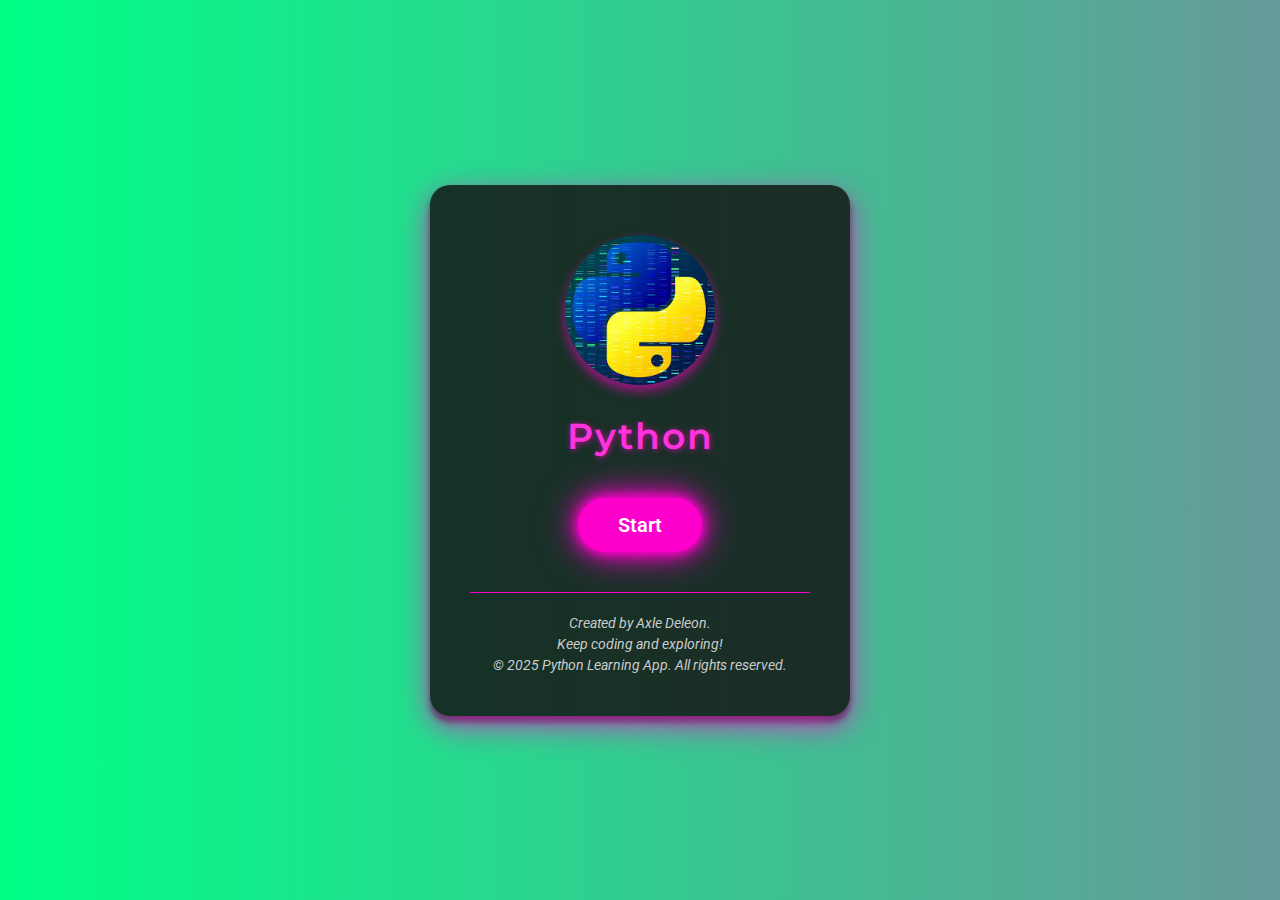
<file: index.html>
<!DOCTYPE html>
<html lang="en">
<head>
  <meta charset="UTF-8" />
  <meta name="viewport" content="width=device-width, initial-scale=1" />
  <title>Python</title>
  <link rel="stylesheet" href="index.css" />
   <link href="https://fonts.googleapis.com/css2?family=Montserrat:wght@600&family=Roboto&display=swap" rel="stylesheet" />

  <link href="https://fonts.googleapis.com/css2?family=Montserrat:wght@600&family=Roboto&display=swap" rel="stylesheet" />
</head>
<body>
  <div class="container">
    <img src="logo.jpg" alt="Python Logo" class="logo" />
    <h1 class="site-title">Python</h1>
    <a href="greetings.html" class="next-button">Start</a>
    <footer>
      <p>Created by Axle Deleon.<br />
      Keep coding and exploring!<br />
      &copy; 2025 Python Learning App. All rights reserved.</p>
    </footer>
  </div>
</body>
</html>
</file>
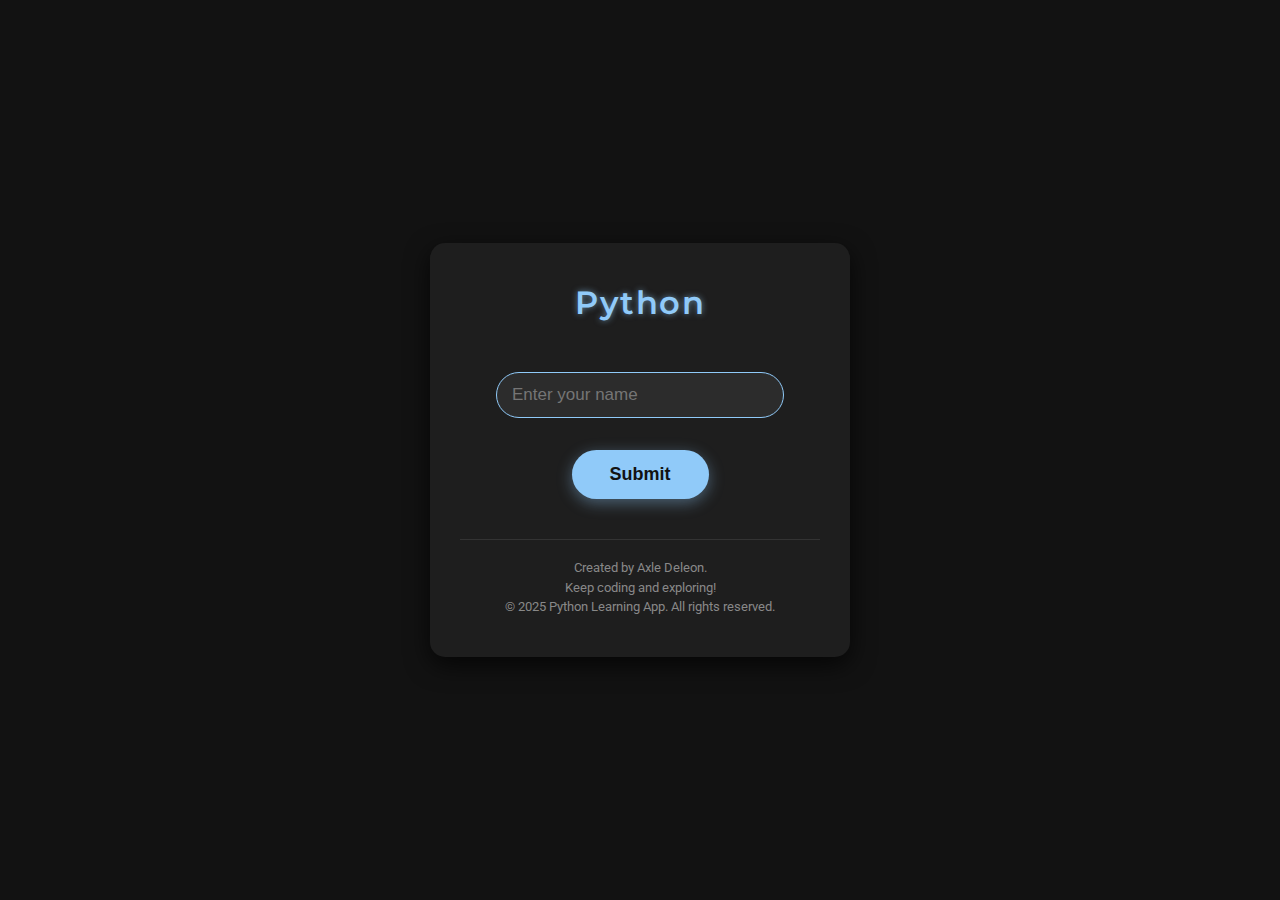
<file: greetings.html>
<!DOCTYPE html>
<html lang="en">
<head>
  <meta charset="UTF-8" />
  <meta name="viewport" content="width=device-width, initial-scale=1" />
  <title>Python Lessons - Greetings</title>
  <link href="https://fonts.googleapis.com/css2?family=Montserrat:wght@600&family=Roboto&display=swap" rel="stylesheet" />
  <style>
    /* Reset */
    * {
      box-sizing: border-box;
      margin: 0;
      padding: 0;
    }

    /* Body & Font */
    body {
      font-family: 'Roboto', sans-serif;
      background-color: #121212;
      color: #ddd;
      min-height: 100vh;
      display: flex;
      justify-content: center;
      align-items: center;
      padding: 20px;
    }

    /* Main container */
    .container {
      background: #1e1e1e;
      padding: 40px 30px 40px;
      border-radius: 15px;
      max-width: 420px;
      width: 100%;
      box-shadow:
        0 8px 24px rgba(0, 0, 0, 0.7);
      text-align: center;
      transition: transform 0.3s ease;
      color: #ddd;
    }

    .container:hover {
      transform: translateY(-5px);
    }

    /* Site Title */
    .site-title {
      font-family: 'Montserrat', sans-serif;
      font-weight: 600;
      font-size: 32px;
      color: #90caf9;
      margin-bottom: 30px;
      letter-spacing: 1.5px;
      text-shadow: 0 0 6px rgba(144, 202, 249, 0.6);
    }

    /* Buttons */
    .next-button {
      display: inline-block;
      background: #90caf9;
      color: #121212;
      padding: 14px 38px;
      border-radius: 30px;
      font-size: 18px;
      font-weight: 600;
      text-decoration: none;
      box-shadow:
        0 4px 15px rgba(144, 202, 249, 0.4);
      transition:
        background-color 0.3s ease,
        box-shadow 0.3s ease,
        transform 0.2s ease;
      user-select: none;
      cursor: pointer;
      border: none;
      margin-top: 12px;
    }

    .next-button:hover {
      background: #64b5f6;
      box-shadow:
        0 6px 20px rgba(100, 181, 246, 0.6);
      transform: translateY(-3px);
    }

    /* Input */
    input[type="text"] {
      width: 80%;
      padding: 12px 15px;
      border-radius: 25px;
      border: 1.5px solid #90caf9;
      font-size: 17px;
      margin: 20px 0;
      outline: none;
      background: #2c2c2c;
      color: #eee;
      transition: border-color 0.3s ease;
    }

    input[type="text"]:focus {
      border-color: #64b5f6;
      background: #3a3a3a;
    }

    /* Greeting text */
    .greeting-text {
      font-size: 20px;
      font-weight: 600;
      color: #90caf9;
      margin: 25px 0 10px;
      min-height: 70px;
      text-shadow: 0 0 5px rgba(144, 202, 249, 0.6);
    }

    /* Footer */
    footer {
      margin-top: 40px;
      font-size: 13px;
      color: #888;
      line-height: 1.5;
      user-select: none;
      border-top: 1px solid #333;
      padding-top: 18px;
      width: 100%;
    }

    /* Responsive */
    @media (max-width: 768px) {
      .container {
        padding: 35px 25px 35px;
      }

      .site-title {
        font-size: 28px;
      }

      .next-button {
        padding: 12px 32px;
        font-size: 16px;
      }
    }

    @media (max-width: 480px) {
      .site-title {
        font-size: 24px;
      }

      .next-button {
        width: 100%;
        padding: 15px 0;
        font-size: 16px;
      }

      footer {
        font-size: 11px;
      }
    }

    /* Hide elements */
    .hidden {
      display: none;
    }
  </style>
</head>
<body>
  <div class="container" style="text-align:center;">

    <h1 class="site-title">Python</h1>

    <!-- Name Input Screen -->
    <div id="nameInputScreen">
      <input type="text" id="nameInput" placeholder="Enter your name" autocomplete="off" />
      <br />
      <button id="submitNameBtn" class="next-button">Submit</button>
    </div>

    <!-- Greeting Screen -->
    <div id="greetingScreen" class="hidden">
      <p id="greetingText" class="greeting-text"></p>
      <a href="home.html" class="next-button">Start Learning</a>
    </div>

    <footer>
      <p>
        Created by Axle Deleon.<br />
        Keep coding and exploring!<br />
        &copy; 2025 Python Learning App. All rights reserved.
      </p>
    </footer>

  </div>
 <script>
  const submitNameBtn = document.getElementById('submitNameBtn');
  const nameInputScreen = document.getElementById('nameInputScreen');
  const greetingScreen = document.getElementById('greetingScreen');
  const greetingText = document.getElementById('greetingText');
  const nameInput = document.getElementById('nameInput');

  const quotes = {
    morning: [
      "Rise and shine! The world awaits your code.",
      "Good morning! Keep your passion burning.",
      "Every morning is a new chance to learn something amazing."
    ],
    afternoon: [
      "Keep going! Afternoon grind is real.",
      "Good afternoon! Success is on your way.",
      "Keep pushing! Your efforts will pay off."
    ],
    evening: [
      "Good evening! Time to reflect and improve.",
      "Relax, recharge, and get ready for tomorrow.",
      "Evenings are perfect for coding dreams."
    ],
    night: [
      "Night owl coder! Keep those ideas flowing.",
      "Good night! Rest well to code even better.",
      "The best solutions come in the quiet night."
    ]
  };

  function getGreetingAndQuote(name) {
    const hour = new Date().getHours();
    let greetingTime;

    if (hour >= 5 && hour < 12) {
      greetingTime = "morning";
    } else if (hour >= 12 && hour < 17) {
      greetingTime = "afternoon";
    } else if (hour >= 17 && hour < 21) {
      greetingTime = "evening";
    } else {
      greetingTime = "night";
    }

    const greetingWords = {
      morning: "Good Morning",
      afternoon: "Good Afternoon",
      evening: "Good Evening",
      night: "Good Night"
    };

    const quotesArray = quotes[greetingTime];
    const randomQuote = quotesArray[Math.floor(Math.random() * quotesArray.length)];

    return `${greetingWords[greetingTime]}, ${name}! ${randomQuote}`;
  }

  // Check if name is saved in localStorage on page load
  window.addEventListener('DOMContentLoaded', () => {
    const savedName = localStorage.getItem('userName');
    if (savedName) {
      greetingText.textContent = getGreetingAndQuote(savedName);
      nameInputScreen.classList.add('hidden');
      greetingScreen.classList.remove('hidden');
    }
  });

  submitNameBtn.addEventListener('click', () => {
    const name = nameInput.value.trim();
    if (!name) {
      alert('Please enter your name!');
      return;
    }
    // Save to localStorage
    localStorage.setItem('userName', name);
    greetingText.textContent = getGreetingAndQuote(name);
    nameInputScreen.classList.add('hidden');
    greetingScreen.classList.remove('hidden');
  });

  nameInput.addEventListener('keypress', (e) => {
    if (e.key === 'Enter') {
      submitNameBtn.click();
    }
  });
</script>

</body>
</html>
</file>
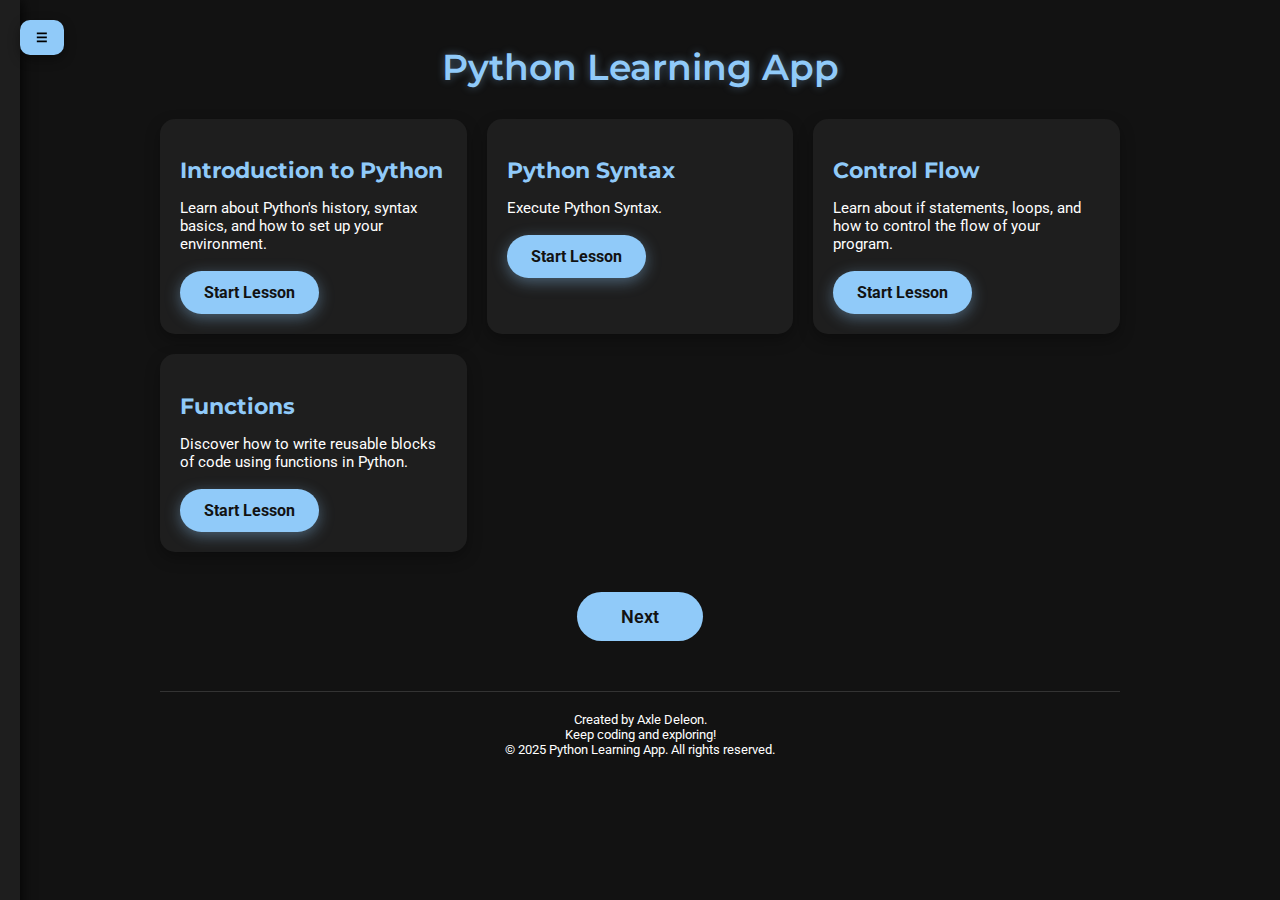
<file: home.html>
<!DOCTYPE html>
<html lang="en">
<head>
  <meta charset="UTF-8" />
  <meta name="viewport" content="width=device-width, initial-scale=1" />
  <title>Python Learning App - Lessons</title>
  <link href="https://fonts.googleapis.com/css2?family=Montserrat:wght@600&family=Roboto&display=swap" rel="stylesheet" />
  <style>
    :root {
      --bg: #121212;
      --text: #ffffff;
      --card: #1e1e1e;
      --accent: #90caf9;
    }

    body.light {
      --bg: #ffffff;
      --text: #000000;
      --card: #f0f0f0;
      --accent: #1976d2;
    }

    body {
      font-family: 'Roboto', sans-serif;
      background-color: var(--bg);
      color: var(--text);
      margin: 0;
      padding: 30px 15px;
      transition: background 0.3s, color 0.3s;
      overflow-x: hidden;
    }

    .container {
      max-width: 960px;
      margin: 0 auto;
      padding: 0 10px;
    }

    header {
      text-align: center;
      margin-bottom: 30px;
    }

    .logo {
      width: 120px;
      height: 120px;
      object-fit: cover;
      border-radius: 50%;
      box-shadow: 0 0 15px rgba(144, 202, 249, 0.6);
    }

    h1 {
      font-family: 'Montserrat', sans-serif;
      font-weight: 600;
      font-size: 36px;
      color: var(--accent);
      margin-top: 15px;
      text-shadow: 0 0 8px rgba(144, 202, 249, 0.4);
    }

    .lessons-grid {
      display: grid;
      grid-template-columns: repeat(auto-fit, minmax(260px, 1fr));
      gap: 20px;
      margin-bottom: 40px;
    }

    .lesson-card {
      background: var(--card);
      border-radius: 15px;
      padding: 20px;
      box-shadow: 0 6px 15px rgba(0, 0, 0, 0.3);
      transition: transform 0.3s ease, box-shadow 0.3s ease;
      color: var(--text);
      overflow-wrap: break-word;
    }

    .lesson-card:hover {
      transform: translateY(-6px);
      box-shadow: 0 12px 24px rgba(144, 202, 249, 0.4);
    }

    .lesson-title {
      font-family: 'Montserrat', sans-serif;
      font-size: 22px;
      color: var(--accent);
      margin-bottom: 10px;
    }

    .lesson-desc {
      font-size: 15px;
      color: var(--text);
      margin-bottom: 18px;
    }

    .start-lesson-btn {
      display: inline-block;
      background: var(--accent);
      color: #121212;
      padding: 12px 24px;
      border-radius: 30px;
      font-weight: bold;
      text-decoration: none;
      text-align: center;
      box-shadow: 0 4px 15px rgba(144, 202, 249, 0.4);
      transition: background 0.3s ease;
    }

    .start-lesson-btn:hover {
      background: #64b5f6;
    }

    .next-button {
      display: block;
      background: var(--accent);
      color: #121212;
      padding: 14px 44px;
      border-radius: 30px;
      font-weight: 600;
      font-size: 18px;
      text-decoration: none;
      margin: 0 auto 50px;
      width: fit-content;
    }

    .next-button:hover {
      background: #64b5f6;
    }

    footer {
      text-align: center;
      font-size: 13px;
      color: var(--text);
      border-top: 1px solid #333;
      padding-top: 20px;
    }

    .sidebar-toggle {
      position: fixed;
      top: 20px;
      left: 20px;
      z-index: 1001;
      background: var(--accent);
      border: none;
      color: #000;
      padding: 10px 16px;
      font-weight: bold;
      border-radius: 10px;
      cursor: pointer;
      box-shadow: 0 4px 12px rgba(0,0,0,0.4);
    }

    .sidebar {
      position: fixed;
      top: 0;
      left: -260px;
      width: 240px;
      height: 100%;
      background: var(--card);
      box-shadow: 4px 0 10px rgba(0,0,0,0.6);
      padding: 30px 20px;
      display: flex;
      flex-direction: column;
      gap: 20px;
      transition: left 0.3s ease;
      z-index: 1000;
    }

    .sidebar.active {
      left: 0;
    }

    .sidebar a,
    .sidebar button {
      background: var(--accent);
      color: #121212;
      padding: 12px;
      border: none;
      border-radius: 10px;
      text-align: center;
      font-weight: bold;
      cursor: pointer;
      text-decoration: none;
    }

    .sidebar .close-btn {
      background: none;
      color: var(--text);
      text-align: right;
      font-size: 24px;
      border: none;
      cursor: pointer;
      align-self: flex-end;
      margin-bottom: 10px;
    }

    @media (max-width: 768px) {
      h1 { font-size: 30px; }
      .lesson-title { font-size: 20px; }
    }

    @media (max-width: 480px) {
      .sidebar {
        width: 100%;
        left: -100%;
      }

      .sidebar.active {
        left: 0;
      }

      .next-button {
        width: 100%;
      }
    }
  </style>
</head>
<body>

  <!-- Sidebar Button -->
  <button class="sidebar-toggle" onclick="toggleSidebar()">☰</button>

  <!-- Sidebar -->
  <div class="sidebar" id="sidebar">
    <button class="close-btn" onclick="toggleSidebar()">×</button>
    <a href="#">Practice Coding</a>
    <a href="#">Take a Quiz</a>
    <button onclick="toggleMode()">Dark Mode</button>
    <a href="index.html">Quit</a>
  </div>

  <div class="container">
    <header>
 
      <h1>Python Learning App</h1>
    </header>

    <section class="lessons-grid">
      <article class="lesson-card">
        <h2 class="lesson-title">Introduction to Python</h2>
        <p class="lesson-desc">Learn about Python's history, syntax basics, and how to set up your environment.</p>
        <a href="lesson1.html" class="start-lesson-btn">Start Lesson</a>
      </article>

      <article class="lesson-card">
        <h2 class="lesson-title">Python Syntax</h2>
        <p class="lesson-desc">Execute Python Syntax.</p>
        <a href="lesson2.html" class="start-lesson-btn">Start Lesson</a>
      </article>

      <article class="lesson-card">
        <h2 class="lesson-title">Control Flow</h2>
        <p class="lesson-desc">Learn about if statements, loops, and how to control the flow of your program.</p>
        <a href="lesson3.html" class="start-lesson-btn">Start Lesson</a>
      </article>

      <article class="lesson-card">
        <h2 class="lesson-title">Functions</h2>
        <p class="lesson-desc">Discover how to write reusable blocks of code using functions in Python.</p>
        <a href="lesson4.html" class="start-lesson-btn">Start Lesson</a>
      </article>
    </section>

    <a href="lessons-page2.html" class="next-button">Next</a>

    <footer>
      Created by Axle Deleon.<br />
      Keep coding and exploring!<br />
      &copy; 2025 Python Learning App. All rights reserved.
    </footer>
  </div>

  <script>
    function toggleSidebar() {
      document.getElementById('sidebar').classList.toggle('active');
    }

    function toggleMode() {
      document.body.classList.toggle('light');
      localStorage.setItem('theme', document.body.classList.contains('light') ? 'light' : 'dark');
    }

    // Load theme on page load
    window.onload = function () {
      const theme = localStorage.getItem('theme');
      if (theme === 'light') {
        document.body.classList.add('light');
      }
    };
  </script>
</body>
</html>
</file>
<file: index.css>
/* Reset */
* {
  box-sizing: border-box;
  margin: 0;
  padding: 0;
}

/* Background animation */
@keyframes rgbShift {
  0% {
    background-position: 0% 50%;
  }
  50% {
    background-position: 100% 50%;
  }
  100% {
    background-position: 0% 50%;
  }
}

/* Body & Font */
body {
  font-family: 'Roboto', sans-serif;
  background: linear-gradient(270deg, #ff004d, #6600ff, #00ffd5, #ff00b3, #00ff87);
  background-size: 1000% 1000%;
  animation: rgbShift 20s ease infinite;
  min-height: 100vh;
  display: flex;
  justify-content: center;
  align-items: center;
  padding: 20px;
  color: #eee;
}

/* Main container */
.container {
  background: rgba(20, 20, 20, 0.85);
  padding: 50px 40px 40px;
  border-radius: 20px;
  max-width: 420px;
  width: 100%;
  box-shadow:
    0 10px 30px rgba(255, 0, 204, 0.7),
    0 6px 6px rgba(0, 0, 0, 0.6);
  text-align: center;
  transition: transform 0.3s ease;
  color: #eee;
}

.container:hover {
  transform: translateY(-10px);
}

/* Logo */
.logo {
  width: 150px; 
  height: 150px;
  object-fit: cover;
  border-radius: 50%;
  margin-bottom: 25px;
  box-shadow:
    0 6px 12px rgba(255, 0, 204, 0.6);
  transition: box-shadow 0.3s ease;
}

.logo:hover {
  box-shadow:
    0 12px 24px rgba(255, 0, 204, 0.9);
}

/* Site Title */
.site-title {
  font-family: 'Montserrat', sans-serif;
  font-weight: 600;
  font-size: 36px;
  color: #ff33dd;
  margin-bottom: 40px;
  letter-spacing: 2px;
  text-shadow: 1px 1px 6px rgba(255, 0, 204, 0.7);
}

/* Next Button */
.next-button {
  display: inline-block;
  background: #ff00cc;
  color: #fff;
  padding: 15px 40px;
  border-radius: 40px;
  font-size: 20px;
  font-weight: 600;
  text-decoration: none;
  box-shadow:
    0 0 10px #ff00cc,
    0 0 20px #ff00cc,
    0 0 40px #ff00cc;
  transition:
    background-color 0.3s ease,
    box-shadow 0.3s ease,
    transform 0.2s ease;
  user-select: none;
}

.next-button:hover {
  background: #ff33dd;
  box-shadow:
    0 0 20px #ff33dd,
    0 0 40px #ff33dd,
    0 0 60px #ff33dd;
  transform: translateY(-3px);
}

/* Footer */
footer {
  margin-top: 40px;
  font-size: 14px;
  color: #ccc;
  line-height: 1.5;
  font-style: italic;
  user-select: none;
  border-top: 1px solid #ff00cc;
  padding-top: 20px;
  width: 100%;
}

/* Responsive */
@media (max-width: 768px) {
  .container {
    padding: 40px 30px 30px;
  }

  .site-title {
    font-size: 30px;
  }

  .next-button {
    padding: 12px 30px;
    font-size: 18px;
  }

  .logo {
    width: 110px;
    height: 110px;
  }
}

@media (max-width: 480px) {
  .site-title {
    font-size: 26px;
  }

  .next-button {
    width: 100%;
    padding: 15px 0;
    font-size: 18px;
  }

  .logo {
    width: 90px;
    height: 90px;
  }

  footer {
    font-size: 12px;
  }
}
</file>
